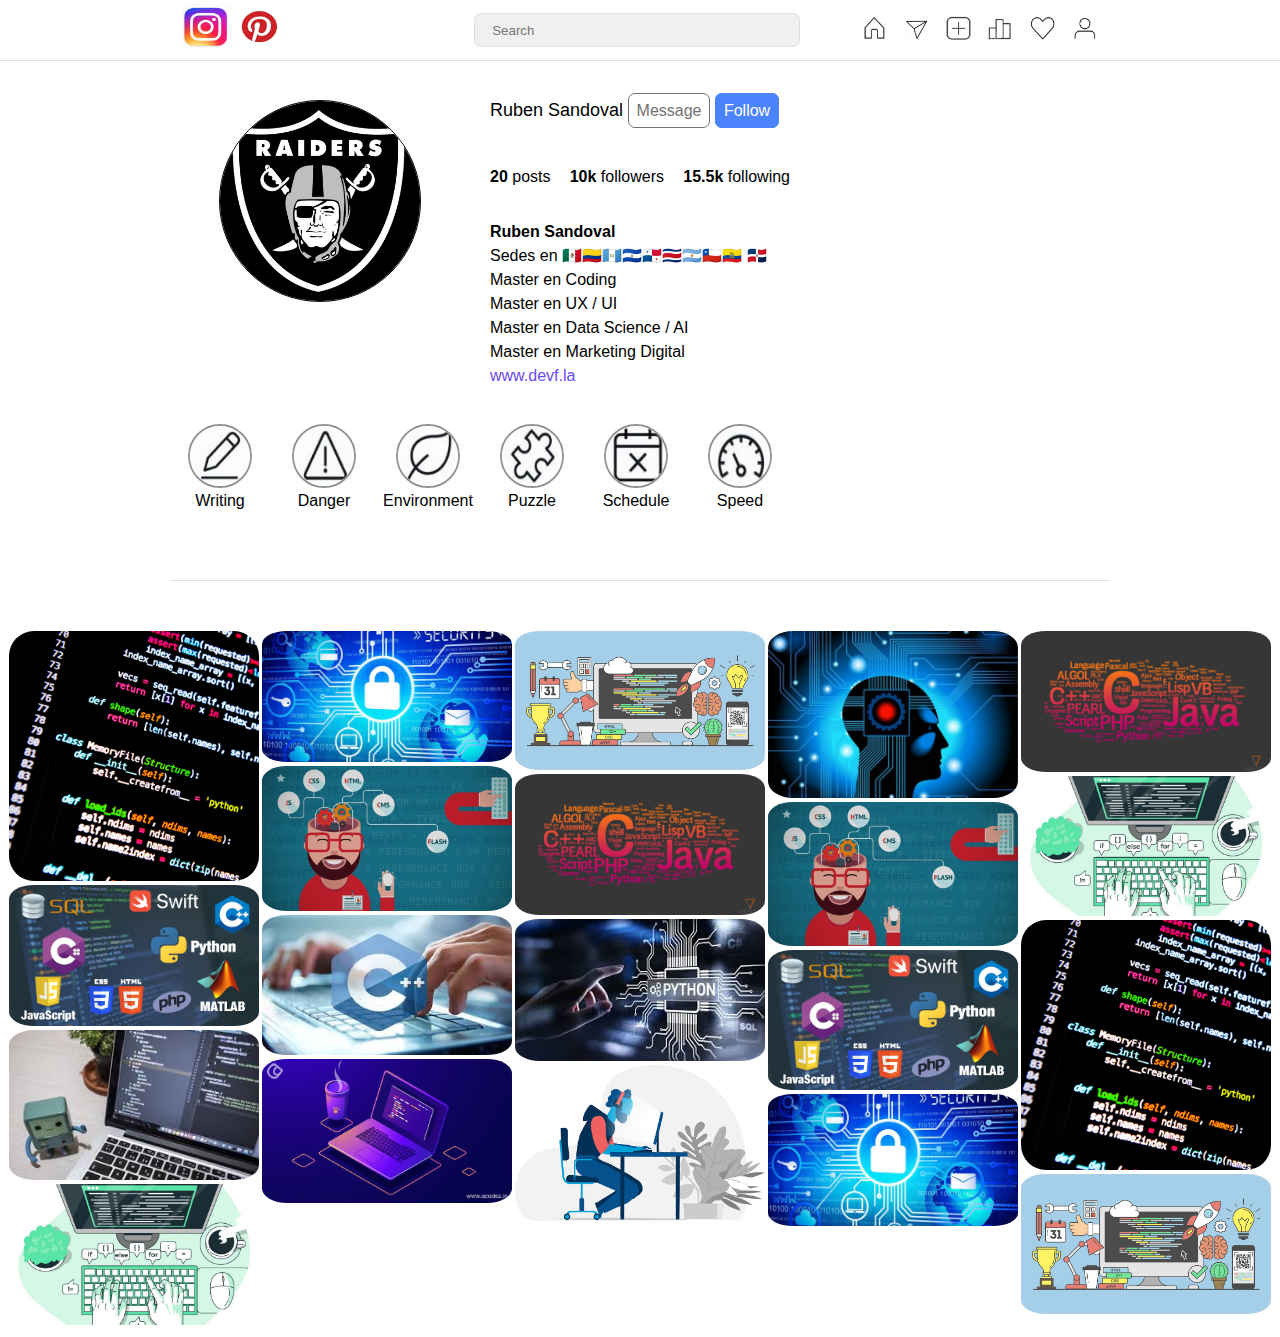
<file: index.html>
<!DOCTYPE html>
<html lang="en">
<head>
    <meta charset="UTF-8">
    <meta http-equiv="X-UA-Compatible" content="IE=edge">
    <meta name="viewport" content="width=device-width, initial-scale=1.0">
    <title>Insta-rest</title>
    <link rel="stylesheet" href="./styles/styles1.css">
    <link rel="stylesheet" href="./styles/nav_bar.css">
    <link rel="stylesheet" href="styles/prof-info.css">
    <link rel="stylesheet" href="./styles/popup.css">
</head>
<body>
    <nav class="nav_bar">
        <a class="logo_container debug_nav_bar" href="./index.html"><img class="logo" src="./images/instarest.jpg" alt="imagen del sitio"></a>
        <div class="barra debug_nav_bar"><input type="text" name="barra_busqueda" id="barra_busqueda" placeholder="    Search" ></div>
        <div class="btn_container debug_nav_bar">
            <a href="./index.html">     <img class="btn" src="./images/home.jpg" alt="Home">        </a>
            <a href="#popup-msg">       <img class="btn" src="./images/message.jpg" alt="Messages"> </a>
            <a href="#popup-post">      <img class="btn" src="./images/publish.jpg" alt="New_post"> </a>
            <a href="./pages/explore.html">   <img class="btn" src="./images/explore.jpg" alt="Explore">  </a>
            <a href="#popup-activity">                 <img class="btn" src="./images/activity.jpg" alt="Activity"></a>
            <a href="#popup-settings">                 <img class="btn" src="./images/profile.jpg" alt="Me">       </a>
        </div>
    </nav>
    <section class="content">
        <section class="profile-info">
            <div class="profile img"><img class="prof_picture" src="./images/raiders.jpg" alt="profile_image"></div>
            <div class="profile name"><span class="account">Ruben Sandoval</span> <a href="#popup-msg" class="btn-msg" id="btn">Message</a> <a class="btn-fllw" id="btn">Follow</a></div>
            <div class="profile counter">
                <div class="counter-post">      <strong>20</strong> posts       </div>
                <div class="counter-follower">  <strong>10k</strong> followers  </div>
                <div class="counter-following"> <strong>15.5k</strong> following</div>  
            </div>
            <div class="profile data">
                <p class="profile-description">
                    <strong>Ruben Sandoval</strong><br>
                    Sedes en 🇲🇽🇨🇴🇬🇹🇸🇻🇵🇦🇨🇷🇦🇷🇨🇱🇪🇨 🇩🇴 <br> 
                    Master en Coding <br> 
                    Master en UX / UI <br>
                    Master en Data Science / AI <br> 
                    Master en Marketing Digital <br>
                    <a href="https://www.devf.la"> www.devf.la</a> 
                </p>
            </div>
            <div class="stories">
                <div class="story"><img class="img-story" src="./images/pencil.jpg" alt="Story1"><span class="txt-story">Writing</span></div>
                <div class="story"><img class="img-story" src="./images/danger.jpg" alt="Story2"><span class="txt-story">Danger</span></div>
                <div class="story"><img class="img-story" src="./images/leaf.jpg" alt="Story3"><span class="txt-story">Environment</span></div>
                <div class="story"><img class="img-story" src="./images/piece.jpg" alt="Story4"><span class="txt-story">Puzzle</span></div>
                <div class="story"><img class="img-story" src="./images/schedule.jpg" alt="Story5"><span class="txt-story">Schedule</span></div>
                <div class="story"><img class="img-story" src="./images/speed.jpg" alt="Story6"><span class="txt-story">Speed</span></div>
            </div>
            <div class="border-line"></div>
        </section>

        <main class="posts">
            <div class="item-column">
                <div class="item-rom"><img class="img-post" src="./images/progra1.jpg" alt="post"></div>
                <div class="item-rom"><img class="img-post" src="./images/progra2.jpg" alt="post"></div>
                <div class="item-rom"><img class="img-post" src="./images/progra3.jpg" alt="post"></div>
                <div class="item-rom"><img class="img-post" src="./images/progra4.jpg" alt="post"></div>
            </div>
            <div class="item-column">
                <div class="item-rom"><img class="img-post" src="./images/progra5.jpg" alt="post"></div>
                <div class="item-rom"><img class="img-post" src="./images/progra6.jpg" alt="post"></div>
                <div class="item-rom"><img class="img-post" src="./images/progra7.jpg" alt="post"></div>
                <div class="item-rom"><img class="img-post" src="./images/progra8.jpg" alt="post"></div>
            </div>
            <div class="item-column">
                <div class="item-rom"><img class="img-post" src="./images/progra9.jpg" alt="post"></div>
                <div class="item-rom"><img class="img-post" src="./images/progra10.jpg" alt="post"></div>
                <div class="item-rom"><img class="img-post" src="./images/progra11.jpg" alt="post"></div>
                <div class="item-rom"><img class="img-post" src="./images/progra12.jpg" alt="post"></div>
            </div>
            <div class="item-column">
                <div class="item-rom"><img class="img-post" src="./images/progra13.jpg" alt="post"></div>
                <div class="item-rom"><img class="img-post" src="./images/progra6.jpg" alt="post"></div>
                <div class="item-rom"><img class="img-post" src="./images/progra2.jpg" alt="post"></div>
                <div class="item-rom"><img class="img-post" src="./images/progra5.jpg" alt="post"></div>
            </div>
            <div class="item-column">
                <div class="item-rom"><img class="img-post" src="./images/progra10.jpg" alt="post"></div>
                <div class="item-rom"><img class="img-post" src="./images/progra4.jpg" alt="post"></div>
                <div class="item-rom"><img class="img-post" src="./images/progra1.jpg" alt="post"></div>
                <div class="item-rom"><img class="img-post" src="./images/progra9.jpg" alt="post"></div>
            </div>   
        </main>
        <div id="popup-msg" class="overlay">
            <div id="popupBody-msg">
                <h2>Send a message</h2>
                <a id="cerrar" href="#">&times;</a>
                <div class="popupContent">
                    <textarea name="text" id="text" cols="30" rows="10" placeholder="Type something"></textarea>
                    <br><a href="#">Send</a>
                </div>
            </div>
        </div>
        <div id="popup-post" class="overlay">
            <div id="popupBody-post">
                <div class="title">Create new post</div>
                <a id="cerrar" href="#">&times;</a>
                <div class="popupContent">
                    <p>Drag photos and videos here</p>
                    <a href="#" class="btn pop">Select from computer</a>
                </div>
            </div>
        </div>
        <div id="popup-activity" class="overlay">
            <div id="popupBody-post">
                <div class="title">Activity</div>
                <a id="cerrar" href="#">&times;</a>
                <div class="popupContent">
                    <p>Oops! looks like you have any activity yet.</p>
                    <p>Come back when you're done</p>
                    <a href="#" class="btn pop">Return</a>
                </div>
            </div>
        </div>
        <div id="popup-settings" class="overlay">
            <div id="popupBody-pup">
                <div class="title">Settings</div>
                <a id="cerrar" href="#">&times;</a>
                <div class="popupContent">
                    <p><strong>Oops!</strong>  Take it easy! We're working as fast as we can.</p>
                    <p>We'll let you know when we finish.</p>
                    <p>Meanwhile, enjoy this puppy.</p>
                    <a href="#" class="btn pop"><img src="./images/puppy.jpg" alt="puppy"></a>
                </div>
            </div>
        </div>
    </section>
</body>
</html>
</file>
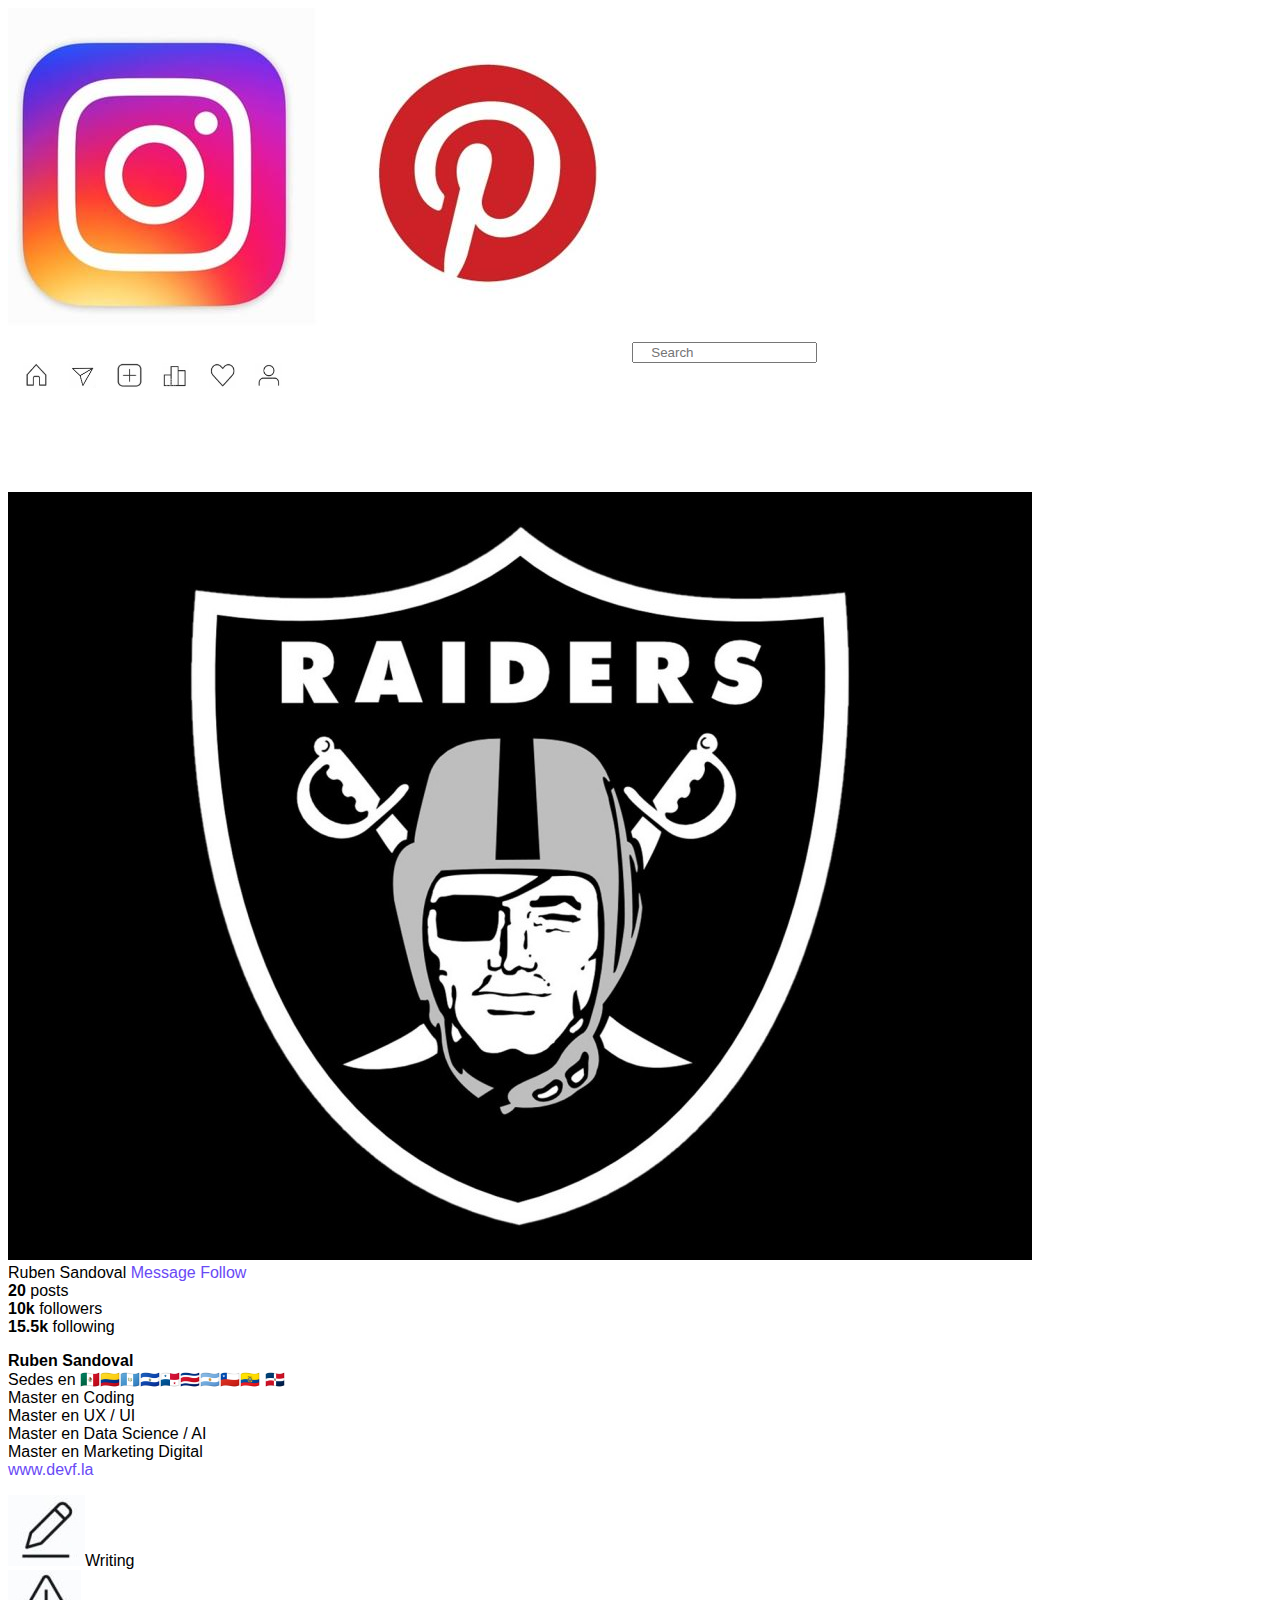
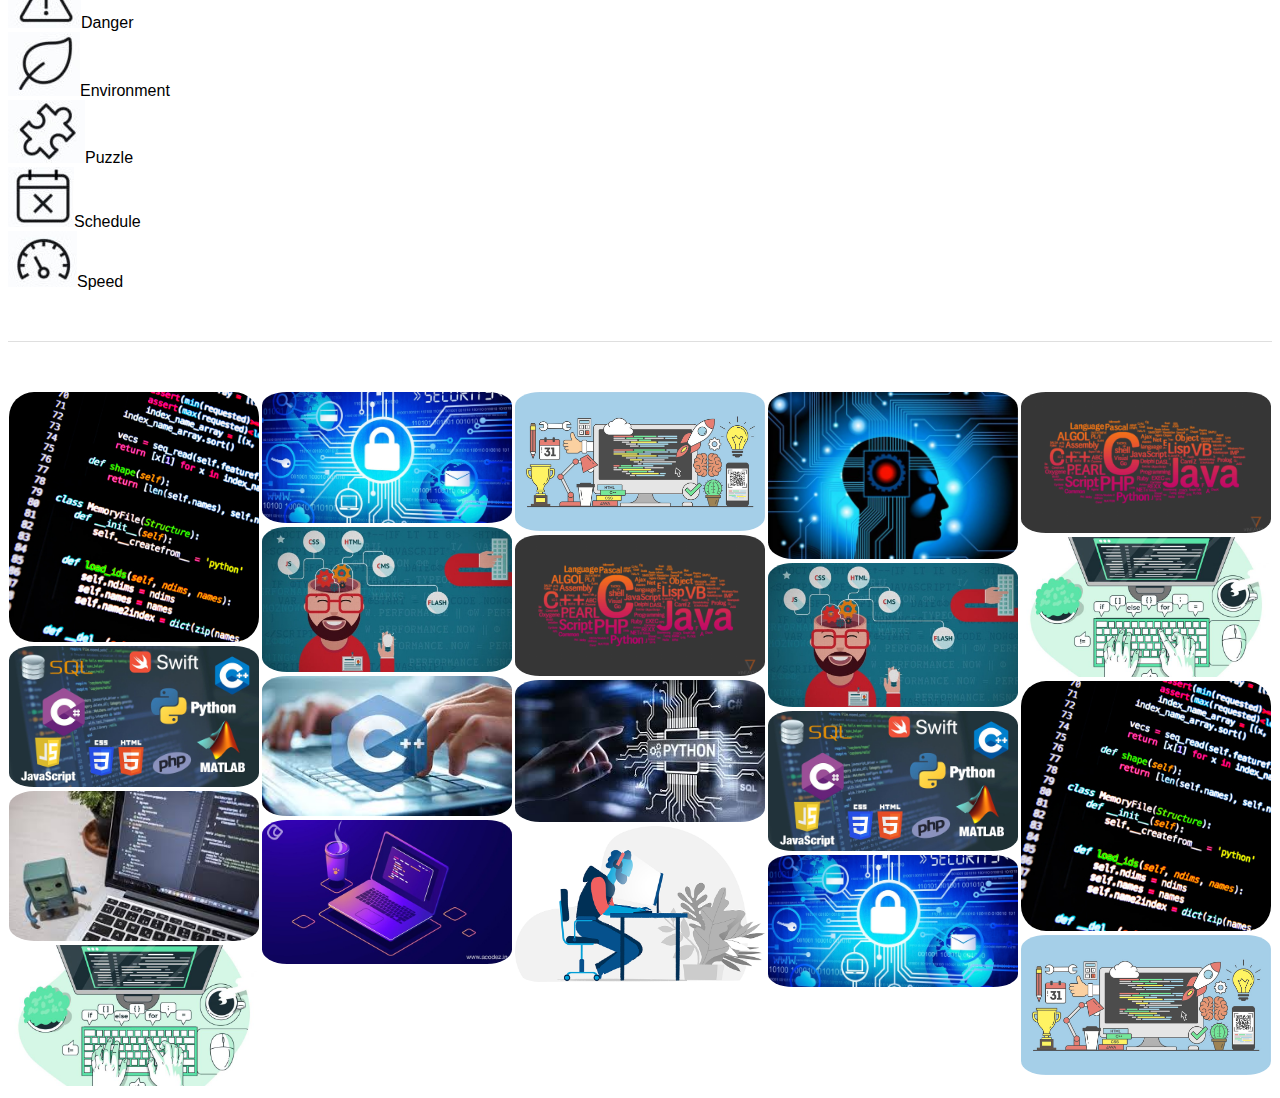
<file: pages/index.html>
<!DOCTYPE html>
<html lang="en">
<head>
    <meta charset="UTF-8">
    <meta http-equiv="X-UA-Compatible" content="IE=edge">
    <meta name="viewport" content="width=device-width, initial-scale=1.0">
    <title>Insta-rest</title>
    <link rel="stylesheet" href="../styles/styles1.css">
    <link rel="stylesheet" href="../styles/popup.css">
</head>
<body>
    <nav class="nav_bar">
        <a href="./index.html"><img class="logo" src="../images/instarest.jpg" alt="imagen del sitio"></a>
        <input type="text" name="barra_busqueda" id="barra_busqueda" placeholder="    Search" >
        <div class="btn_container">
            <a href="./index.html"><img class="btn" src="../images/home.jpg" alt="Home"></a>
            <a href="#popup-msg"><img class="btn" src="../images/message.jpg" alt="Messages"></a>
            <a href="#popup-post"><img class="btn" src="../images/publish.jpg" alt="New_post"></a>
            <a href="./explore.html"><img class="btn" src="../images/explore.jpg" alt="Explore"></a>
            <a href=""><img class="btn" src="../images/activity.jpg" alt="Activity"></a>
            <a href=""><img class="btn" src="../images/profile.jpg" alt="Me"></a>
        </div>

    </nav>
    <section class="content">
        <section class="profile-info">
            <div class="profile img"><img class="prof_picture" src="../images/raiders.jpg" alt="profile_image"></div>
            <div class="profile name"><span class="account">Ruben Sandoval</span> <a href="#popup-msg" class="btn-msg">Message</a> <a class="btn-fllw">Follow</a></div>
            <div class="profile counter">
                <div class="counter-post"> <strong>20</strong> posts</div>
                <div class="counter-follower"><strong>10k</strong> followers</div>
                <div class="counter-following"><strong>15.5k</strong> following</div>  
            </div>
            <div class="profile data">
                <p class="profile-description">
                    <strong>Ruben Sandoval</strong><br>
                    Sedes en 🇲🇽🇨🇴🇬🇹🇸🇻🇵🇦🇨🇷🇦🇷🇨🇱🇪🇨 🇩🇴 <br> 
                    Master en Coding <br> 
                    Master en UX / UI <br>
                    Master en Data Science / AI <br> 
                    Master en Marketing Digital <br>
                    <a href="https://www.devf.la"> www.devf.la</a> 
                </p>
            </div>
            <div class="stories">
                <div class="story"><img class="img-story" src="../images/pencil.jpg" alt="Story1"><span class="txt-story">Writing</span></div>
                <div class="story"><img class="img-story" src="../images/danger.jpg" alt="Story2"><span class="txt-story">Danger</span></div>
                <div class="story"><img class="img-story" src="../images/leaf.jpg" alt="Story3"><span class="txt-story">Environment</span></div>
                <div class="story"><img class="img-story" src="../images/piece.jpg" alt="Story4"><span class="txt-story">Puzzle</span></div>
                <div class="story"><img class="img-story" src="../images/schedule.jpg" alt="Story5"><span class="txt-story">Schedule</span></div>
                <div class="story"><img class="img-story" src="../images/speed.jpg" alt="Story6"><span class="txt-story">Speed</span></div>
            </div>
            <div class="border-line"></div>
        </section>

        <main class="posts">
            <div class="item-column">
                <div class="item-rom"><img class="img-post" src="../images/progra1.jpg" alt="post"></div>
                <div class="item-rom"><img class="img-post" src="../images/progra2.jpg" alt="post"></div>
                <div class="item-rom"><img class="img-post" src="../images/progra3.jpg" alt="post"></div>
                <div class="item-rom"><img class="img-post" src="../images/progra4.jpg" alt="post"></div>
            </div>
            <div class="item-column">
                <div class="item-rom"><img class="img-post" src="../images/progra5.jpg" alt="post"></div>
                <div class="item-rom"><img class="img-post" src="../images/progra6.jpg" alt="post"></div>
                <div class="item-rom"><img class="img-post" src="../images/progra7.jpg" alt="post"></div>
                <div class="item-rom"><img class="img-post" src="../images/progra8.jpg" alt="post"></div>
            </div>
            <div class="item-column">
                <div class="item-rom"><img class="img-post" src="../images/progra9.jpg" alt="post"></div>
                <div class="item-rom"><img class="img-post" src="../images/progra10.jpg" alt="post"></div>
                <div class="item-rom"><img class="img-post" src="../images/progra11.jpg" alt="post"></div>
                <div class="item-rom"><img class="img-post" src="../images/progra12.jpg" alt="post"></div>
            </div>
            <div class="item-column">
                <div class="item-rom"><img class="img-post" src="../images/progra13.jpg" alt="post"></div>
                <div class="item-rom"><img class="img-post" src="../images/progra6.jpg" alt="post"></div>
                <div class="item-rom"><img class="img-post" src="../images/progra2.jpg" alt="post"></div>
                <div class="item-rom"><img class="img-post" src="../images/progra5.jpg" alt="post"></div>
            </div>
            <div class="item-column">
                <div class="item-rom"><img class="img-post" src="../images/progra10.jpg" alt="post"></div>
                <div class="item-rom"><img class="img-post" src="../images/progra4.jpg" alt="post"></div>
                <div class="item-rom"><img class="img-post" src="../images/progra1.jpg" alt="post"></div>
                <div class="item-rom"><img class="img-post" src="../images/progra9.jpg" alt="post"></div>
            </div>   
        </main>
        <div id="popup-msg" class="overlay">
            <div id="popupBody-msg">
                <h2>Send a message</h2>
                <a id="cerrar" href="#">&times;</a>
                <div class="popupContent">
                    <textarea name="text" id="text" cols="30" rows="10" placeholder="Type something"></textarea>
                    <br><a href="#">Send</a>
                </div>
            </div>
        </div>
        <div id="popup-post" class="overlay">
            <div id="popupBody-post">
                <div class="title">Create new post</div>
                <a id="cerrar" href="#">&times;</a>
                <div class="popupContent">
                    <p>Drag photos and videos here</p>
                    <a href="" class="btn pop">Select from computer</a>
                </div>
            </div>
        </div>
    </section>
</body>
</html>
</file>
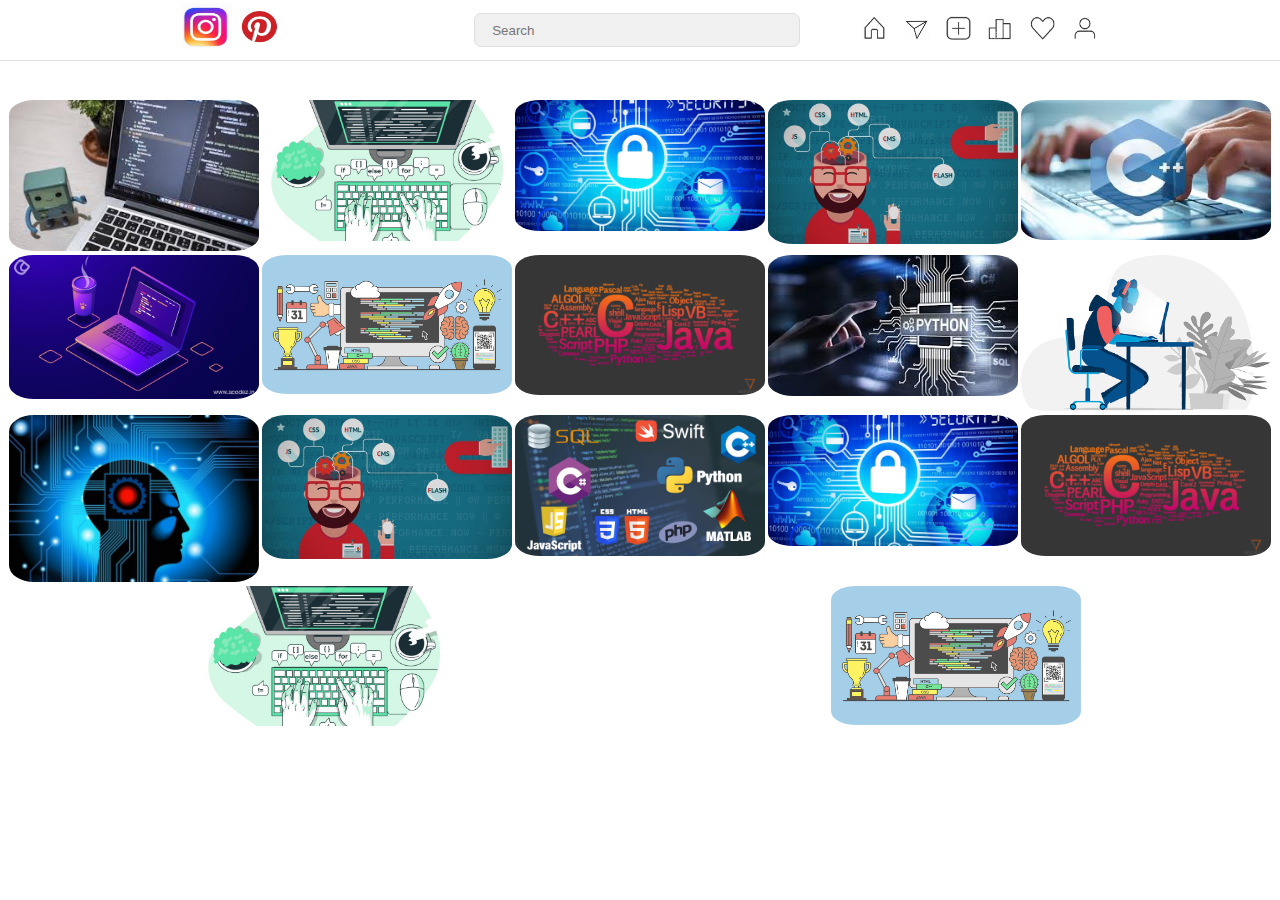
<file: pages/explore.html>
<!DOCTYPE html>
<html lang="en">
<head>
    <meta charset="UTF-8">
    <meta http-equiv="X-UA-Compatible" content="IE=edge">
    <meta name="viewport" content="width=device-width, initial-scale=1.0">
    <title>Insta-rest</title>
    <link rel="stylesheet" href="../styles/styles1.css">
    <link rel="stylesheet" href="../styles/nav_bar.css">
    <link rel="stylesheet" href="../styles/prof-info.css">
    <link rel="stylesheet" href="../styles/popup.css">
    <link rel="stylesheet" href="../styles/explore.css">
</head>
<body>
    <nav class="nav_bar">
        <a class="logo_container debug_nav_bar" href="../index.html"><img class="logo" src="../images/instarest.jpg" alt="imagen del sitio"></a>
        <div class="barra debug_nav_bar"><input type="text" name="barra_busqueda" id="barra_busqueda" placeholder="    Search" ></div>
        <div class="btn_container debug_nav_bar">
            <a href="../index.html">     <img class="btn" src="../images/home.jpg" alt="Home">        </a>
            <a href="#popup-msg">       <img class="btn" src="../images/message.jpg" alt="Messages"> </a>
            <a href="#popup-post">      <img class="btn" src="../images/publish.jpg" alt="New_post"> </a>
            <a href="../pages/explore.html">   <img class="btn" src="../images/explore.jpg" alt="Explore">  </a>
            <a href="#popup-activity">                 <img class="btn" src="../images/activity.jpg" alt="Activity"></a>
            <a href="#popup-settings">                 <img class="btn" src="../images/profile.jpg" alt="Me">       </a>
        </div>
    </nav>
    <section class="e-content">
        
        <main class="explore-post">
                <!-- <div class="e-item"><img class="img-post" src="../images/progra1.jpg" alt="post"></div> -->
                <div class="e-item"><img class="img-post" src="../images/progra3.jpg" alt="post"></div>
                <div class="e-item"><img class="img-post" src="../images/progra4.jpg" alt="post"></div>
                <div class="e-item"><img class="img-post" src="../images/progra5.jpg" alt="post"></div>
                <div class="e-item"><img class="img-post" src="../images/progra6.jpg" alt="post"></div>
                <div class="e-item"><img class="img-post" src="../images/progra7.jpg" alt="post"></div>
                <div class="e-item"><img class="img-post" src="../images/progra8.jpg" alt="post"></div>
                <div class="e-item"><img class="img-post" src="../images/progra9.jpg" alt="post"></div>
                <div class="e-item"><img class="img-post" src="../images/progra10.jpg" alt="post"></div>
                <div class="e-item"><img class="img-post" src="../images/progra11.jpg" alt="post"></div>
                <div class="e-item"><img class="img-post" src="../images/progra12.jpg" alt="post"></div>
                <div class="e-item"><img class="img-post" src="../images/progra13.jpg" alt="post"></div>
                <div class="e-item"><img class="img-post" src="../images/progra6.jpg" alt="post"></div>
                <div class="e-item"><img class="img-post" src="../images/progra2.jpg" alt="post"></div>
                <div class="e-item"><img class="img-post" src="../images/progra5.jpg" alt="post"></div>
                <div class="e-item"><img class="img-post" src="../images/progra10.jpg" alt="post"></div>
                <div class="e-item"><img class="img-post" src="../images/progra4.jpg" alt="post"></div>
                <!-- <div class="e-item"><img class="img-post" src="../images/progra1.jpg" alt="post"></div> -->
                <div class="e-item"><img class="img-post" src="../images/progra9.jpg" alt="post"></div>
        </main>
        <div id="popup-msg" class="overlay">
            <div id="popupBody-msg">
                <h2>Send a message</h2>
                <a id="cerrar" href="#">&times;</a>
                <div class="popupContent">
                    <textarea name="text" id="text" cols="30" rows="10" placeholder="Type something"></textarea>
                    <br><a href="#">Send</a>
                </div>
            </div>
        </div>
        <div id="popup-post" class="overlay">
            <div id="popupBody-post">
                <div class="title">Create new post</div>
                <a id="cerrar" href="#">&times;</a>
                <div class="popupContent">
                    <p>Drag photos and videos here</p>
                    <a href="#" class="btn pop">Select from computer</a>
                </div>
            </div>
        </div>
        <div id="popup-activity" class="overlay">
            <div id="popupBody-post">
                <div class="title">Activity</div>
                <a id="cerrar" href="#">&times;</a>
                <div class="popupContent">
                    <p>Oops! looks like you have any activity yet.</p>
                    <p>Come back when you're done</p>
                    <a href="#" class="btn pop">Return</a>
                </div>
            </div>
        </div>
        <div id="popup-settings" class="overlay">
            <div id="popupBody-pup">
                <div class="title">Settings</div>
                <a id="cerrar" href="#">&times;</a>
                <div class="popupContent">
                    <p><strong>Oops!</strong>  Take it easy! We're working as fast as we can.</p>
                    <p>We'll let you know when we finish.</p>
                    <p>Meanwhile, enjoy this puppy.</p>
                    <a href="#" class="btn pop"><img src="../images/puppy.jpg" alt="puppy"></a>
                </div>
            </div>
        </div>
    </section>
</body>
</html>
</file>
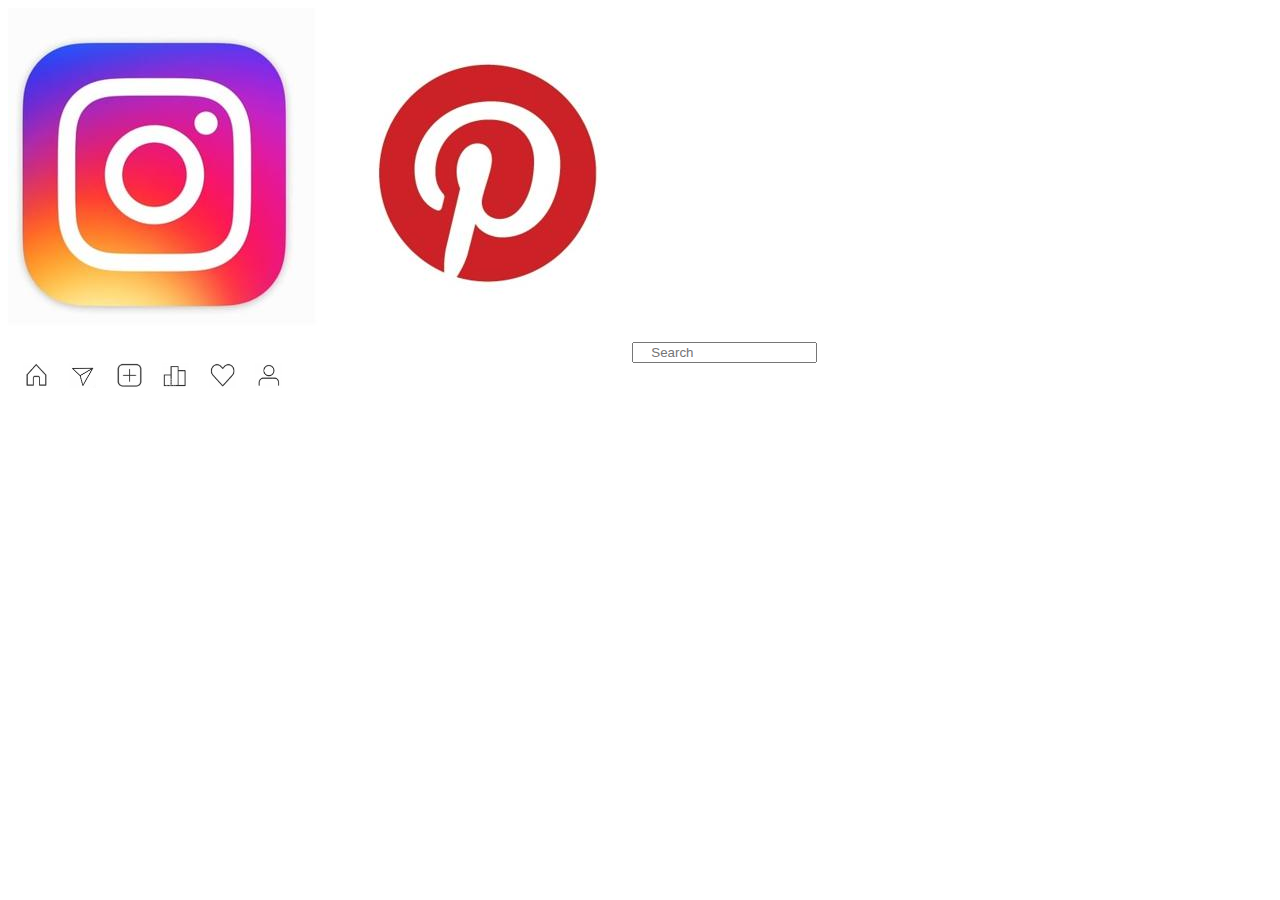
<file: pages/messages.html>
<!DOCTYPE html>
<html lang="en">
<head>
    <meta charset="UTF-8">
    <meta http-equiv="X-UA-Compatible" content="IE=edge">
    <meta name="viewport" content="width=device-width, initial-scale=1.0">
    <title>Insta-rest</title>
    <link rel="stylesheet" href="../styles/styles1.css">
</head>
<body>
    <nav class="nav_bar">
        <a href="./index.html"><img class="logo" src="../images/instarest.jpg" alt="imagen del sitio"></a>
        <input type="text" name="barra_busqueda" id="barra_busqueda" placeholder="    Search" >
        <div class="btn_container">
            <a href="./index.html"><img class="btn" src="../images/home.jpg" alt="Home"></a>
            <a href="./messages.html"><img class="btn" src="../images/message.jpg" alt="Messages"></a>
            <a href=""><img class="btn" src="../images/publish.jpg" alt="New_post"></a>
            <a href="./explore.html"><img class="btn" src="../images/explore.jpg" alt="Explore"></a>
            <a href=""><img class="btn" src="../images/activity.jpg" alt="Activity"></a>
            <a href=""><img class="btn" src="../images/profile.jpg" alt="Me"></a>
        </div>
    </nav>
    

</body>
</html>
</file>
<file: styles/styles1.css>
:root{
    font-family: -apple-system,Helvetica,Arial,sans-serif;
    font-size: 16px;
    
}

main{
    background-color: rgb(255, 255, 255);
}


.btn{
    width: 27px;
    height: 25px;
    margin-left: 15px;
}



a{
    text-decoration:none;
    color:rgb(105, 74, 245)
}

.border-line{

    grid-row: 5;
    grid-column: 2/5;
    border-bottom: 1px solid #dfdfdf;
    padding-bottom: 50px;
}
.content{
    display: flex;
    flex-direction: column;
    justify-content: center;
    margin-top: 100px;

    /* width: 100%; */


}
.posts{
    display: flex;
    /* margin-top: 70px; */
    padding-top: 50px;
    /* border-top: 1px solid #dfdfdf; */
    flex-flow: row wrap;
    /* border: 1px solid #000000; */
    justify-content: space-around;
}

.item-column{
    width: 1fr;
    display: flex;
    flex-flow: column nowrap;
    align-items: center;
    flex-shrink: 0;
    flex-grow: 0;
}

.img-post{
    width: 250px;
    height: auto;
    overflow: hidden;
    border-radius: 10%;
    /* border: 2px solid #939393; */
}
</file>
<file: styles/nav_bar.css>
/* .debug_nav_bar{
border: 1px solid #000;

} */
.nav_bar{
    display: flex;
    flex-flow: row nowrap;
    justify-content: center;
    align-items:center;
    position: fixed;
    top: 0;
    left: 0;
    width: 100%;
    height: 50px;
    background-color: white;
    border-bottom: 1px solid #dfdfdf;
    padding: 5px 0;    

}
.btn_container{
    padding-left: 4%;
    display: flex;
    justify-content: space-between;
    flex-shrink: 3;
    

}
.barra{
    align-self: center;
    flex-basis: 25%;
    flex-shrink: 1;
}
#barra_busqueda{
    width: 100%;
    height: 30px;
    background-color: #f1f0f0;
    border: 1px solid #dfdfdf;
    text-align: Left;
    border-radius: 7px;
    
}

.logo_container{
    padding-right: 15%;
    flex-shrink: 3;

}
.logo{
    width: 100px;
    height: 50px;
    
}

@media screen and (max-width:640px){
    .barra{
        visibility: hidden;
    }
}

@media screen and (max-width:850px){
    .logo_container{
        padding-right: 10%;
    }
    
}
</file>
<file: styles/prof-info.css>
.profile-info{
    display: grid;
    /* justify-content: center; */
    grid-template-rows: 3rem 1rem max-content max-content min-content;
    grid-template-columns:1fr 300px 300px 300px 1fr;

    gap: 20px;

}
.profile.img{
    grid-row: 1 / 4;
    grid-column: 2;
    /* align-items: right; */
    /* display: inline-block; */
    /* position: relative; */
    justify-self: center;
    width: 200px;
    height: 200px;
    overflow: hidden;
    border-radius: 50%;
    border-image: 2px solid #ffffff;
    border: 1px solid #000000;
}
.prof_picture{
    width: auto;
    height: 100%;
    margin-left: -35px;
    object-fit: contain;
    /* border-radius: 500px; */
    
}
.name{
    grid-row: 1;
    grid-column: 3;
    /* font-size: 35px; */
    /* border: 1px solid #000000; */
}
.account{
    font-size: 18px;
}

.btn-msg{
    padding: 0.5rem;
    border: 1px solid #717171;
    color: #717171;
    border-radius: 7px;
}

.btn-fllw{
    padding: 0.5rem;
    border: 1px solid #4b83fd;
    background-color: #4b83fd;
    color: #ffffff;
    border-radius: 7px;
}
.counter{
    grid-row: 2;
    grid-column: 3;
    display: flex;
    flex-flow: row nowrap;
    justify-content: space-between;
    /* border: 1px solid #000000; */
}
.data{
    grid-row: 3;
    grid-column: 3;
    /* border: 1px solid #000000; */
}

.profile-description{
    line-height: 150%;
}

.stories{
    grid-row: 4;
    grid-column: 2/4;
    display: flex;
    flex-flow: row nowrap;
    /* width: 600px; */
    justify-content: space-between;
    /* border: 1px solid #000000; */
}
.img-story{
    width: 60px;
    height: 60px;
    overflow: hidden;
    border-radius: 50%;
    border: 2px solid #939393;
}

.txt-story{
    color: rgb(0, 0, 0);
}
.story{
    width: 100px;
    text-align: center;
}

@media screen and (max-width:700px) {
    .profile-info{
        display: grid;
        /* justify-content: center; */
        grid-template-rows: 2rem max-content max-content min-content;
        grid-template-columns: 45% 45% ;
    
        gap: 20px;
    
    }
    .profile.img{
        grid-row: 1 / 2;
        grid-column: 1;
        /* align-items: right; */
        /* display: inline-block; */
        /* position: relative; */
        justify-self: center;
        width: 100px;
        height: 100px;
        overflow: hidden;
        border-radius: 50%;
        border-image: 2px solid #ffffff;
        border: 1px solid #000000;
    }
    .prof_picture{
        margin-left: -17px;
    }
    .name{
        grid-row: 1;
        grid-column: 2;
        /* font-size: 35px; */
        /* border: 1px solid #000000; */
    }
    .counter{
        /* visibility: hidden; */
        grid-row: 2;
        grid-column: 2;
        display: flex;
        flex-flow: row wrap;
        justify-content: space-between;
        /* border: 1px solid #000000; */
    }
    .data{
        grid-row: 3;
        grid-column: 1;
        /* border: 1px solid #000000; */
    }
    
    .stories{
        grid-row: 4;
        grid-column: 1 / 3;
        display: flex;
        flex-flow: row wrap;
        /* width: 600px; */
        justify-content: center;
        /* border: 1px solid #000000; */
    }
    #btn{
        visibility: hidden;
    }
    .txt-story{
        visibility: hidden;
    }
    
}
</file>
<file: styles/popup.css>
.overlay { 
    position: fixed;
    display: flex;
    align-items: center;
    justify-content: center;
    top: 0;
    bottom: 0;
    left: 0;
    right: 0;
    background: rgba(0, 0, 0, 0.7);
    transition: opacity 500ms;
    visibility: hidden;
    opacity: 0;
  }


  .overlay:target{
    visibility: visible;
    opacity: 1;
  }

#popupBody-msg{
    
    width: 70%;
    height: 50%;
    padding: 2%;
    border-radius: 15px;
    box-shadow: 0 0 5px #CCC;
    background: #FFF;
    position: relative;
    margin: 20% auto;  
    transition: all 2s ease-in-out; 
}

#popupBody-post{
    
    width: 50%;
    height: 50%;
    padding: 2%;
    border-radius: 15px;
    box-shadow: 0 0 5px #CCC;
    background: #FFF;
    position: relative;
    margin: 20% auto;  
    transition: all 2s ease-in-out; 
    display: flex;
    flex-flow: column nowrap;
    
    align-items: center;

    
}

#popupBody-pup{
    
    width: 50%;
    height: 70%;
    padding: 2%;
    border-radius: 15px;
    box-shadow: 0 0 5px #CCC;
    background: #FFF;
    position: relative;
    margin: 20% auto;  
    transition: all 2s ease-in-out; 
    display: flex;
    flex-flow: column nowrap;
    
    align-items: center;

    
}
.title{
    width: 100%;
    text-align: center;
    align-items: center;
    height: 40px;
    border-bottom: 1px solid #000000;
    color: rgb(128, 128, 128);
}
.popupContent{
    text-align: center;
    color: rgb(78, 78, 78);
    /* border: 1px solid #000000; */
}


#cerrar{
    position: absolute;
    top: 20px;
    right: 30px;
    font-size: 30px;
    font-weight: bold;
    text-decoration: none;
    color: gray;
    	
    transition: all 150ms;  
}
</file>
<file: styles/explore.css>
.explore-post{
    display: flex;
    flex-flow: row wrap;
    /* border: 1px solid #000; */
    margin-top: 100px;
    justify-content: space-around;
}
.e-item{
    height: auto;
}
</file>
